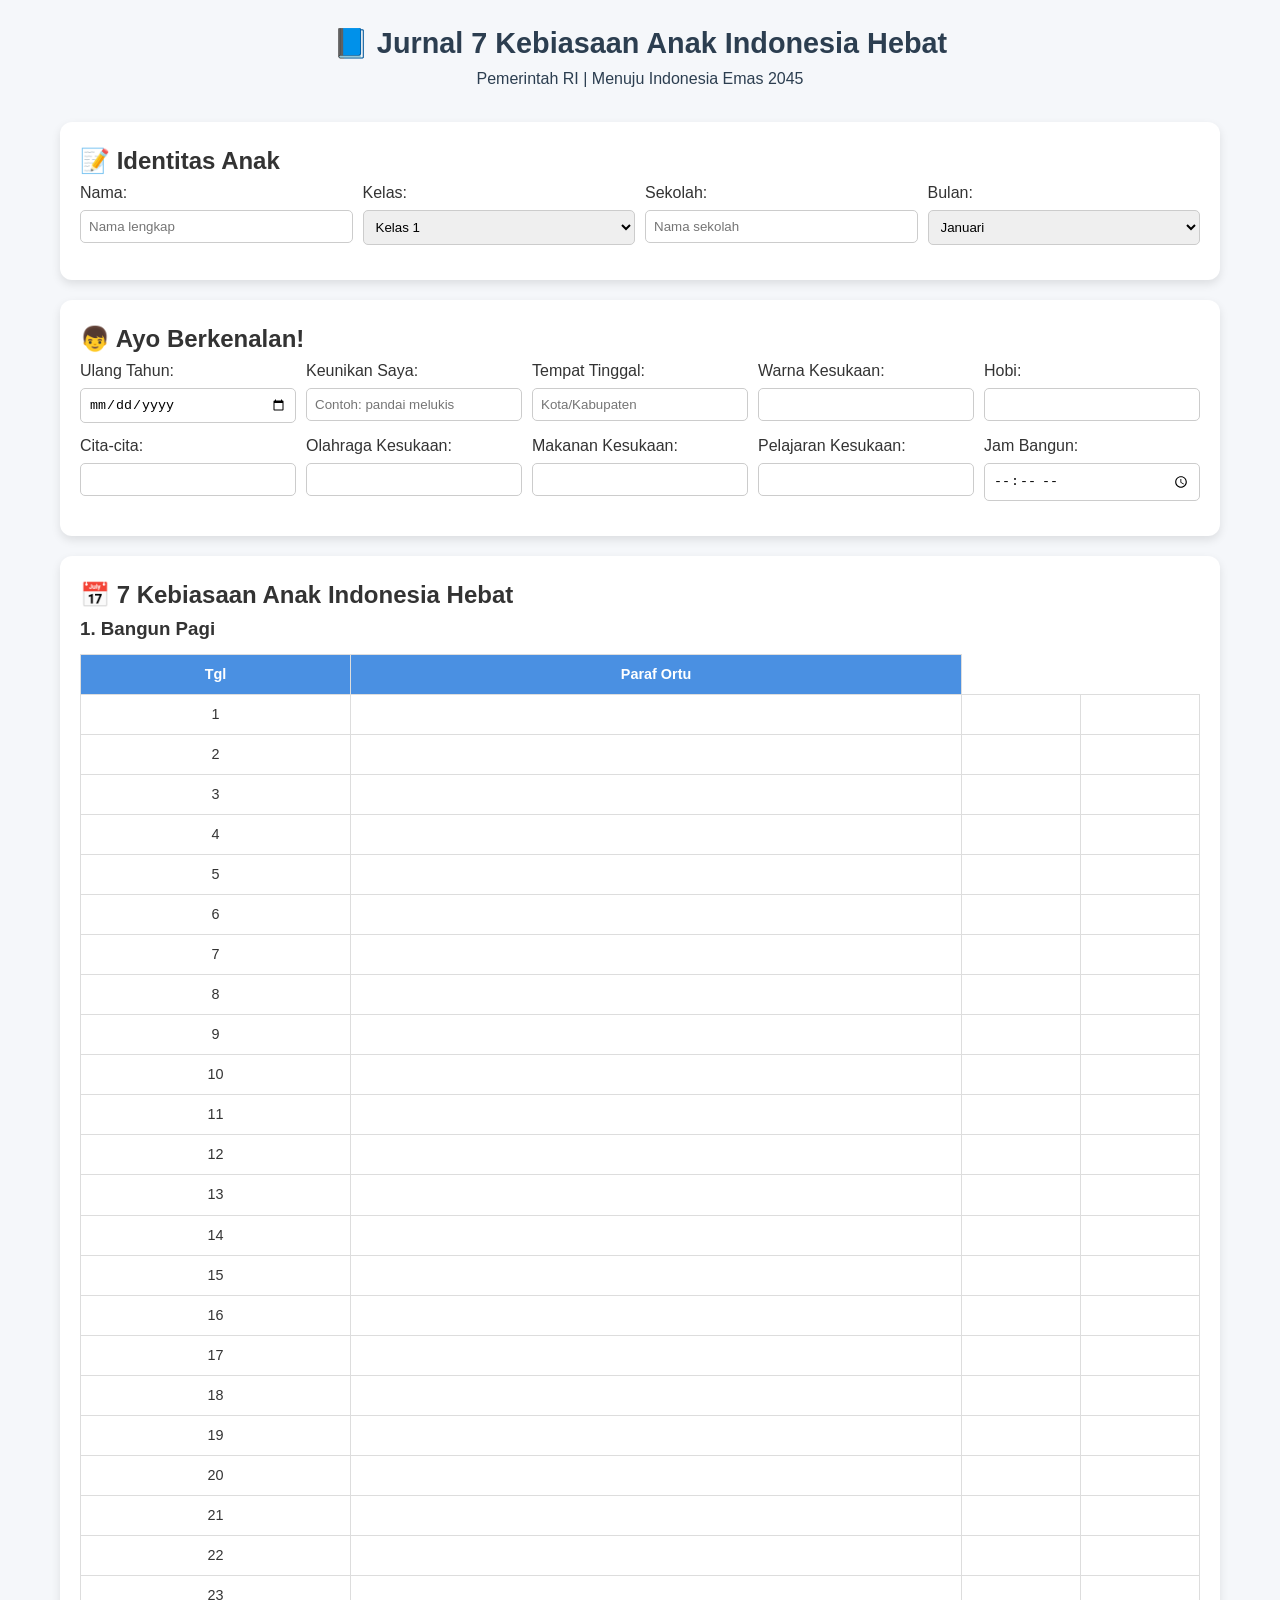
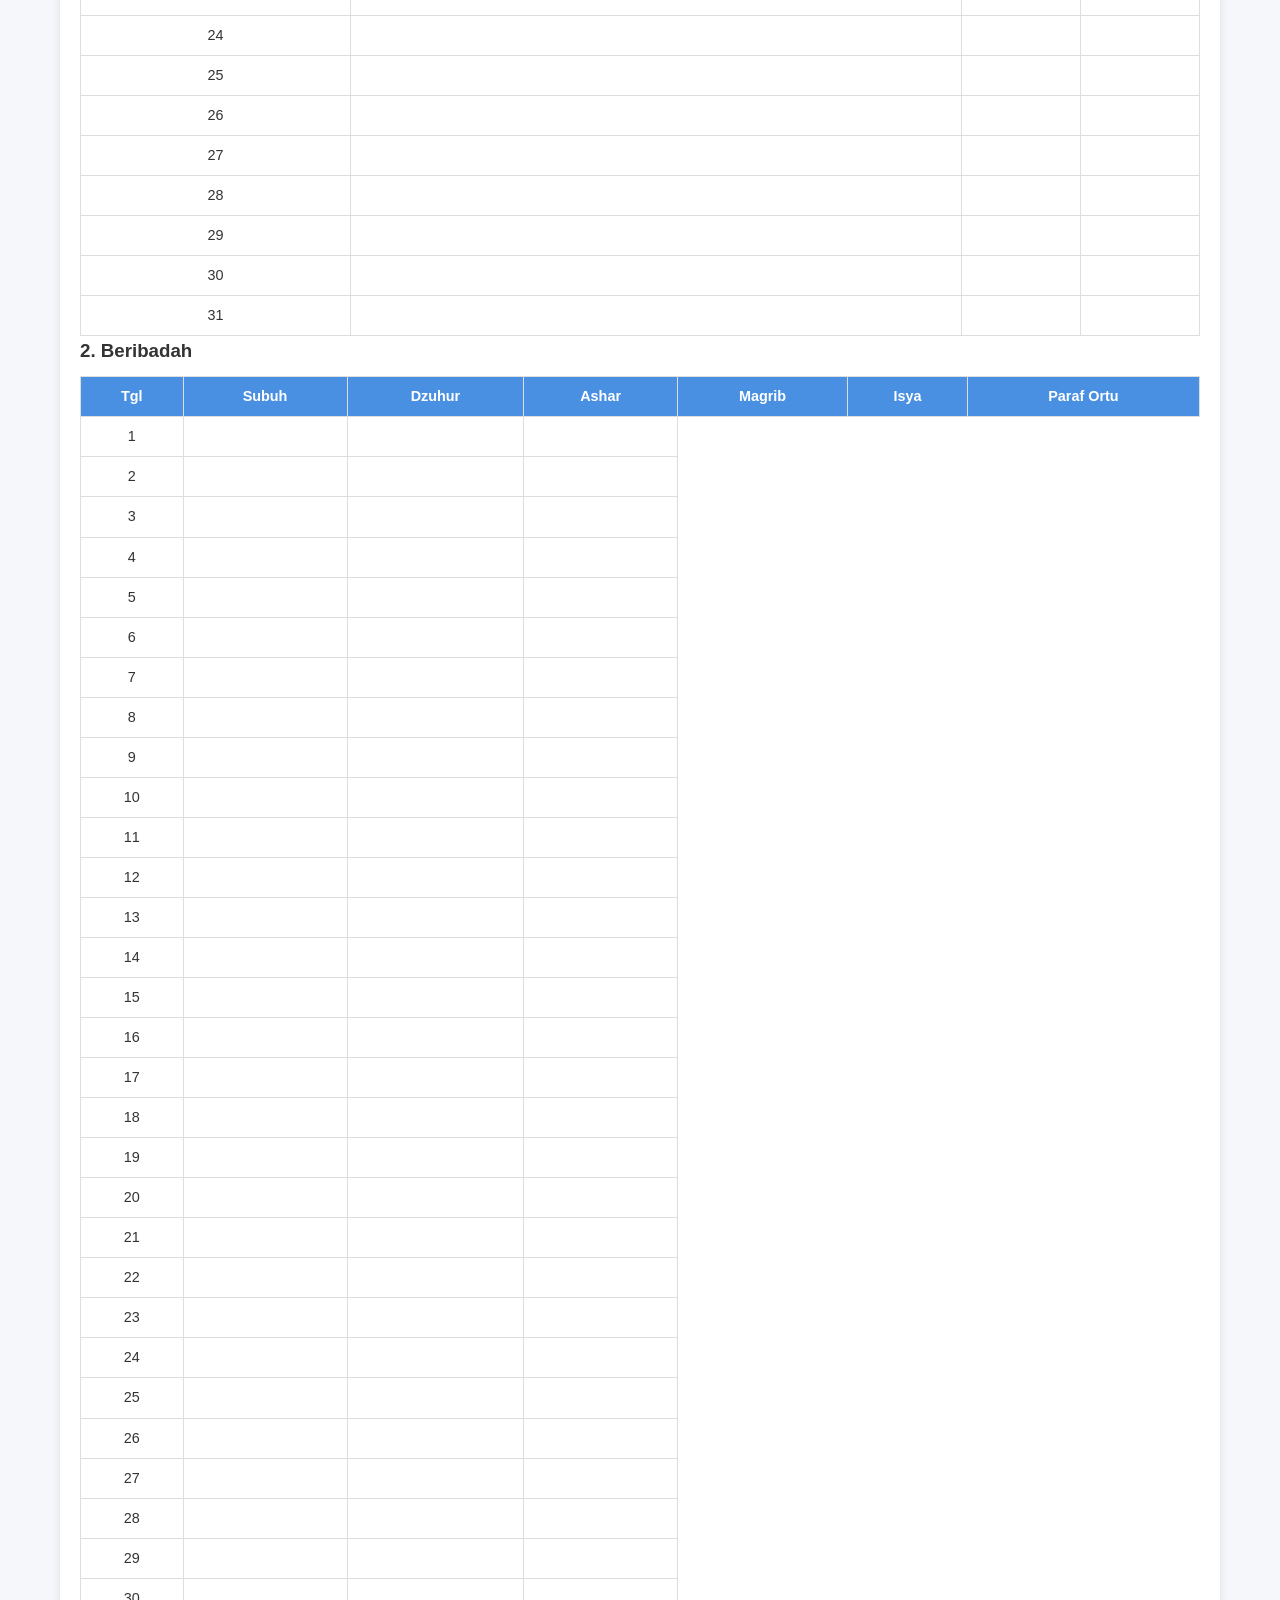
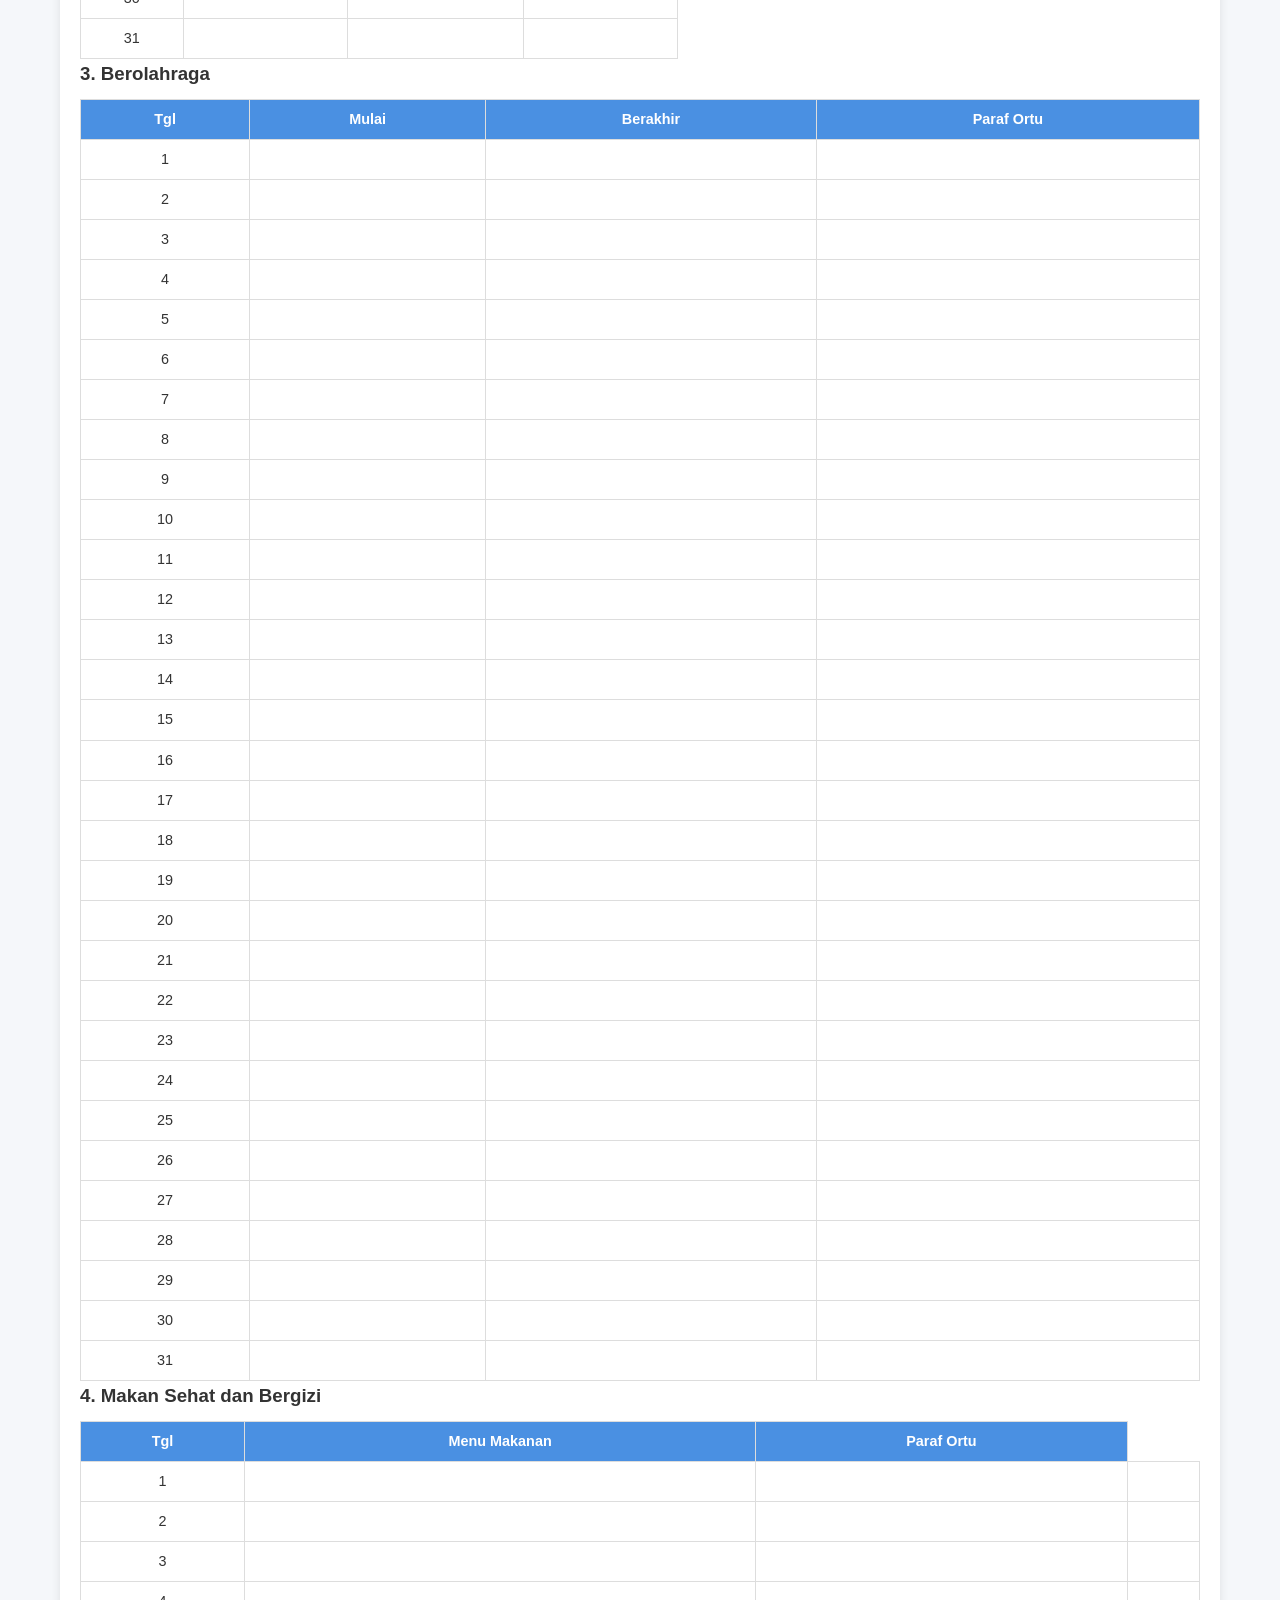
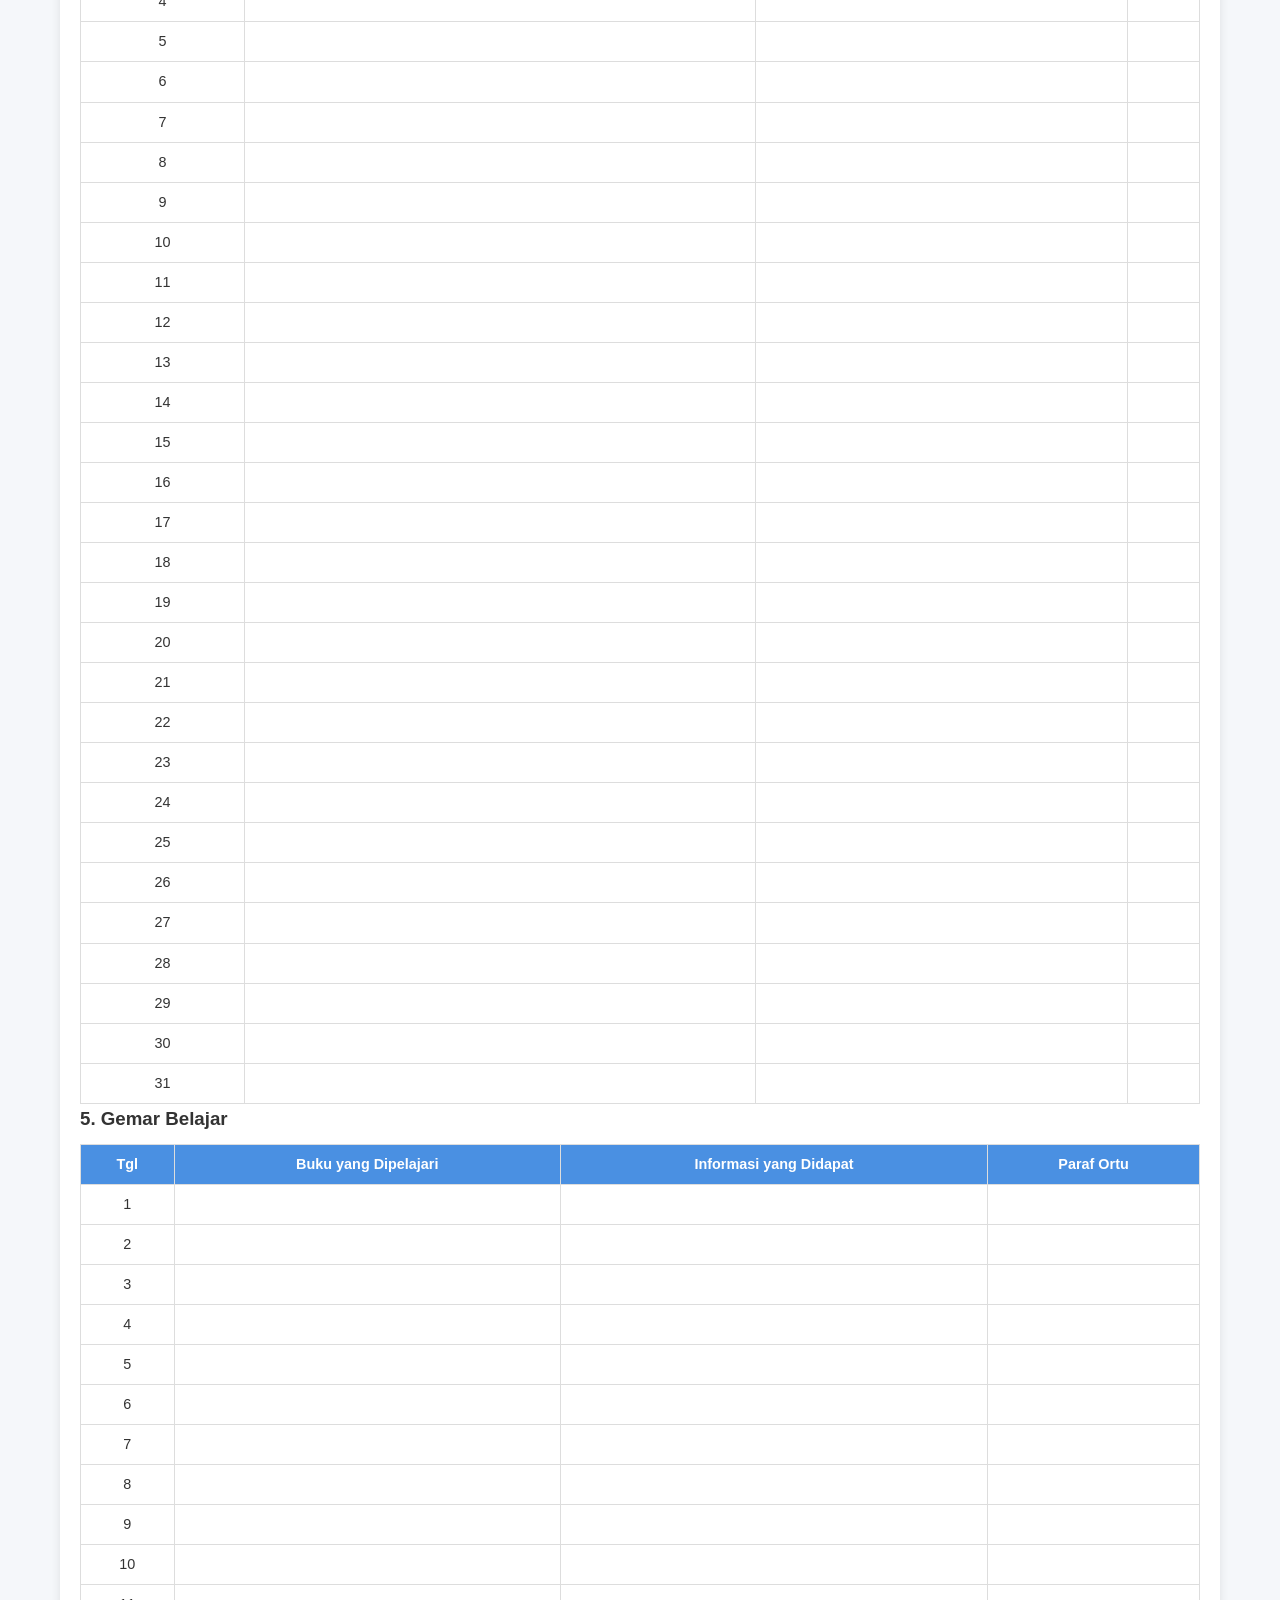
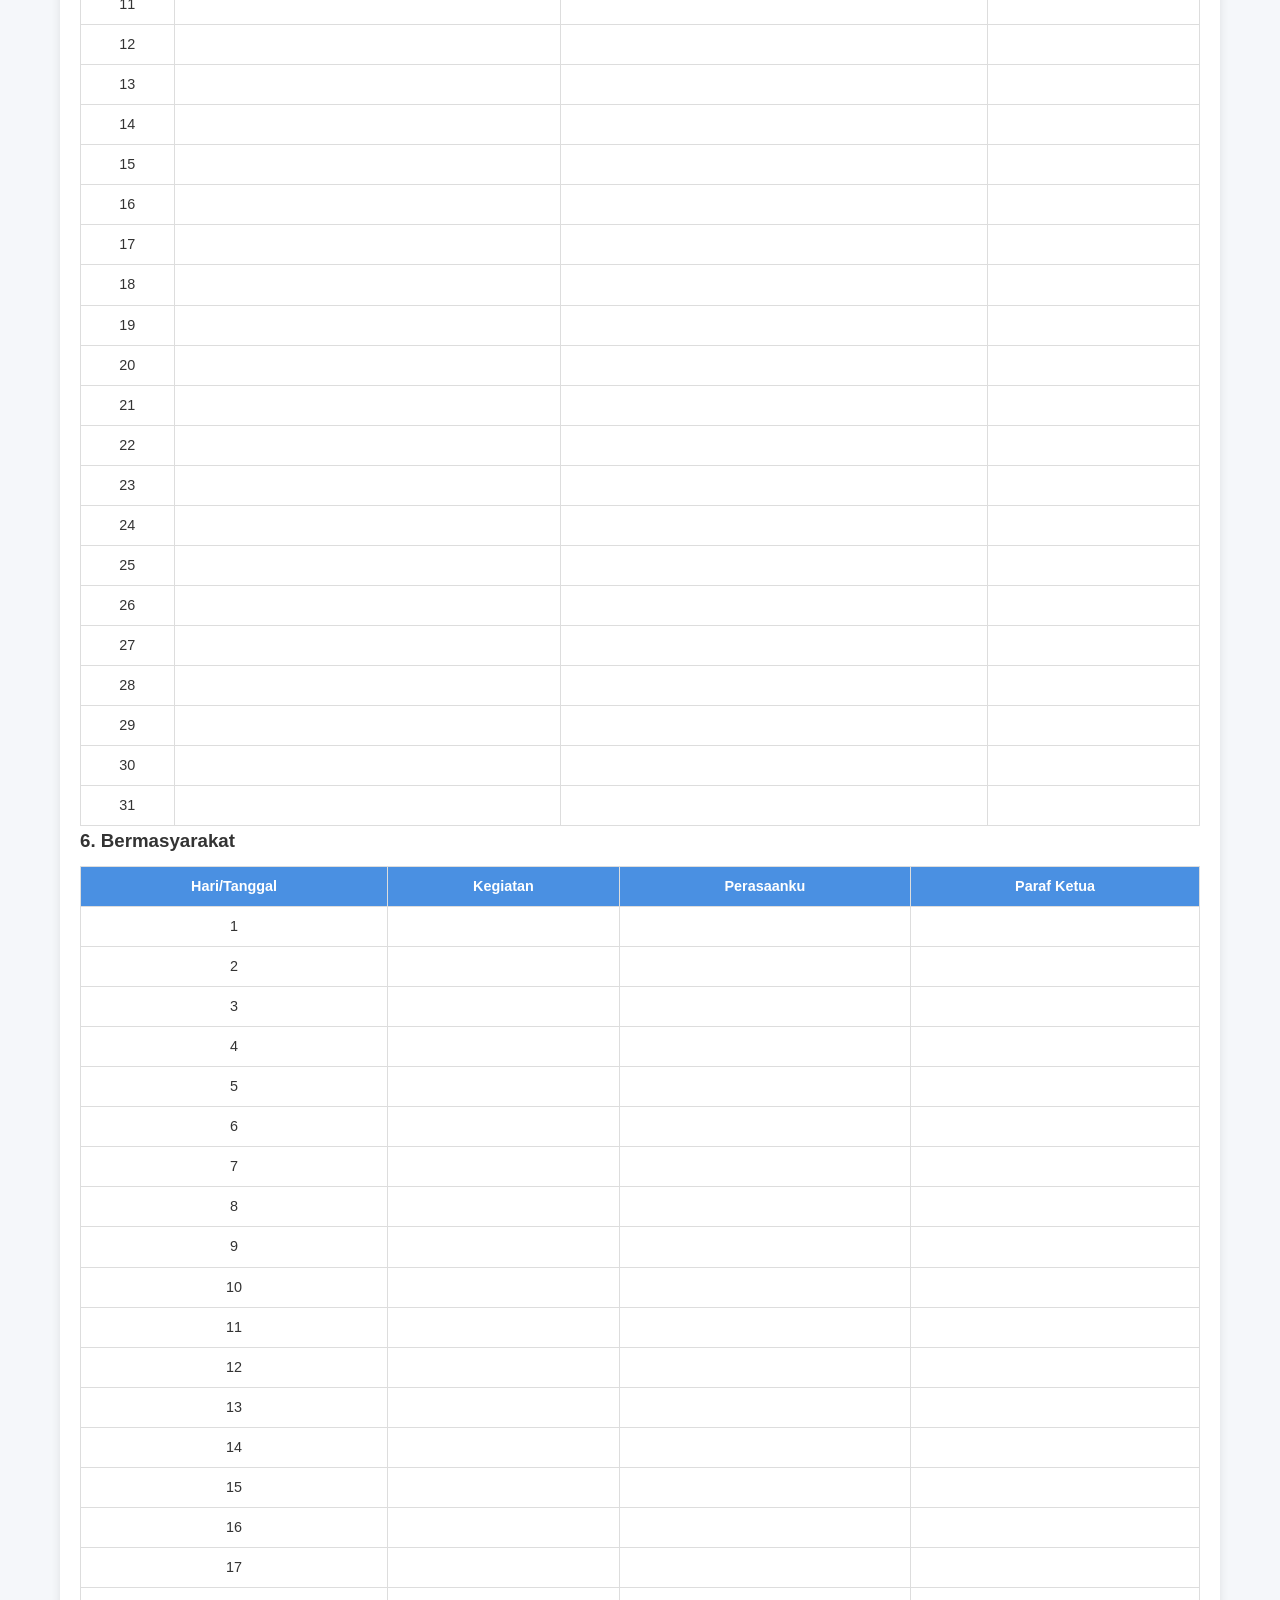
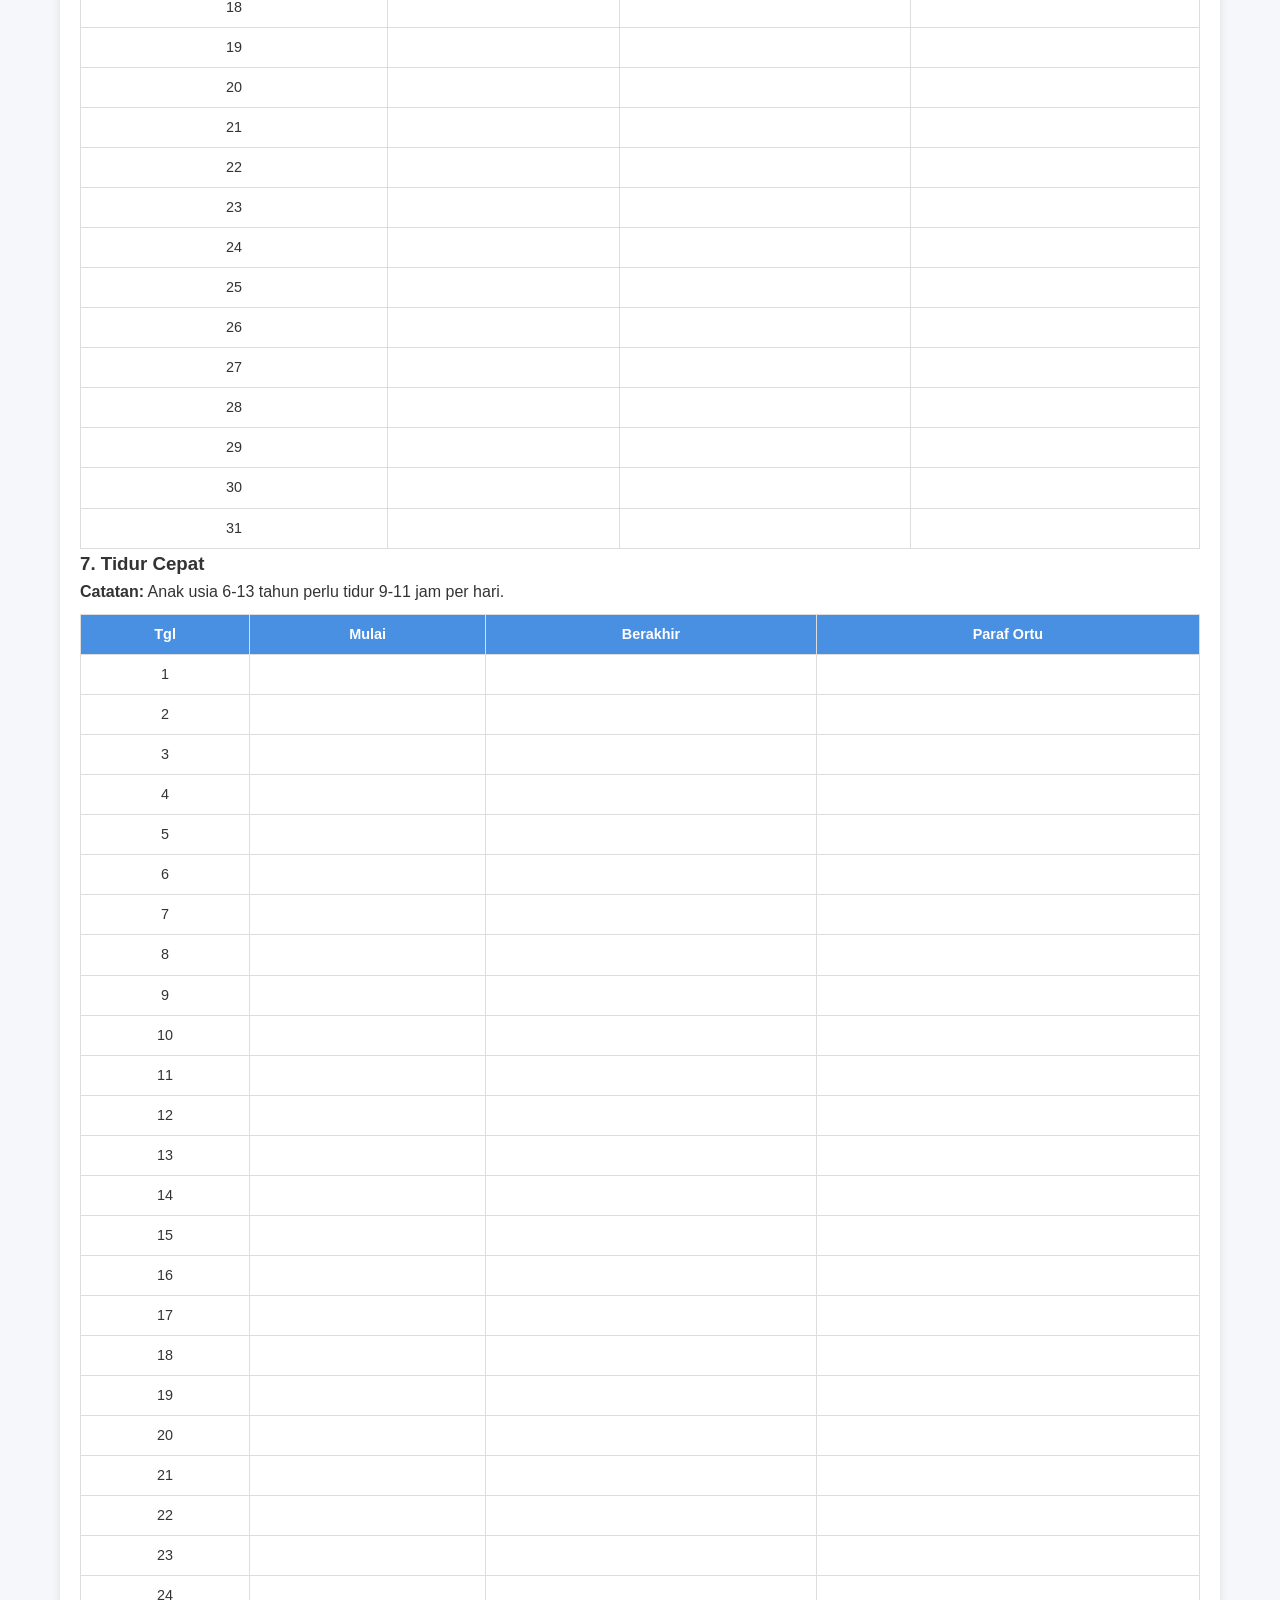
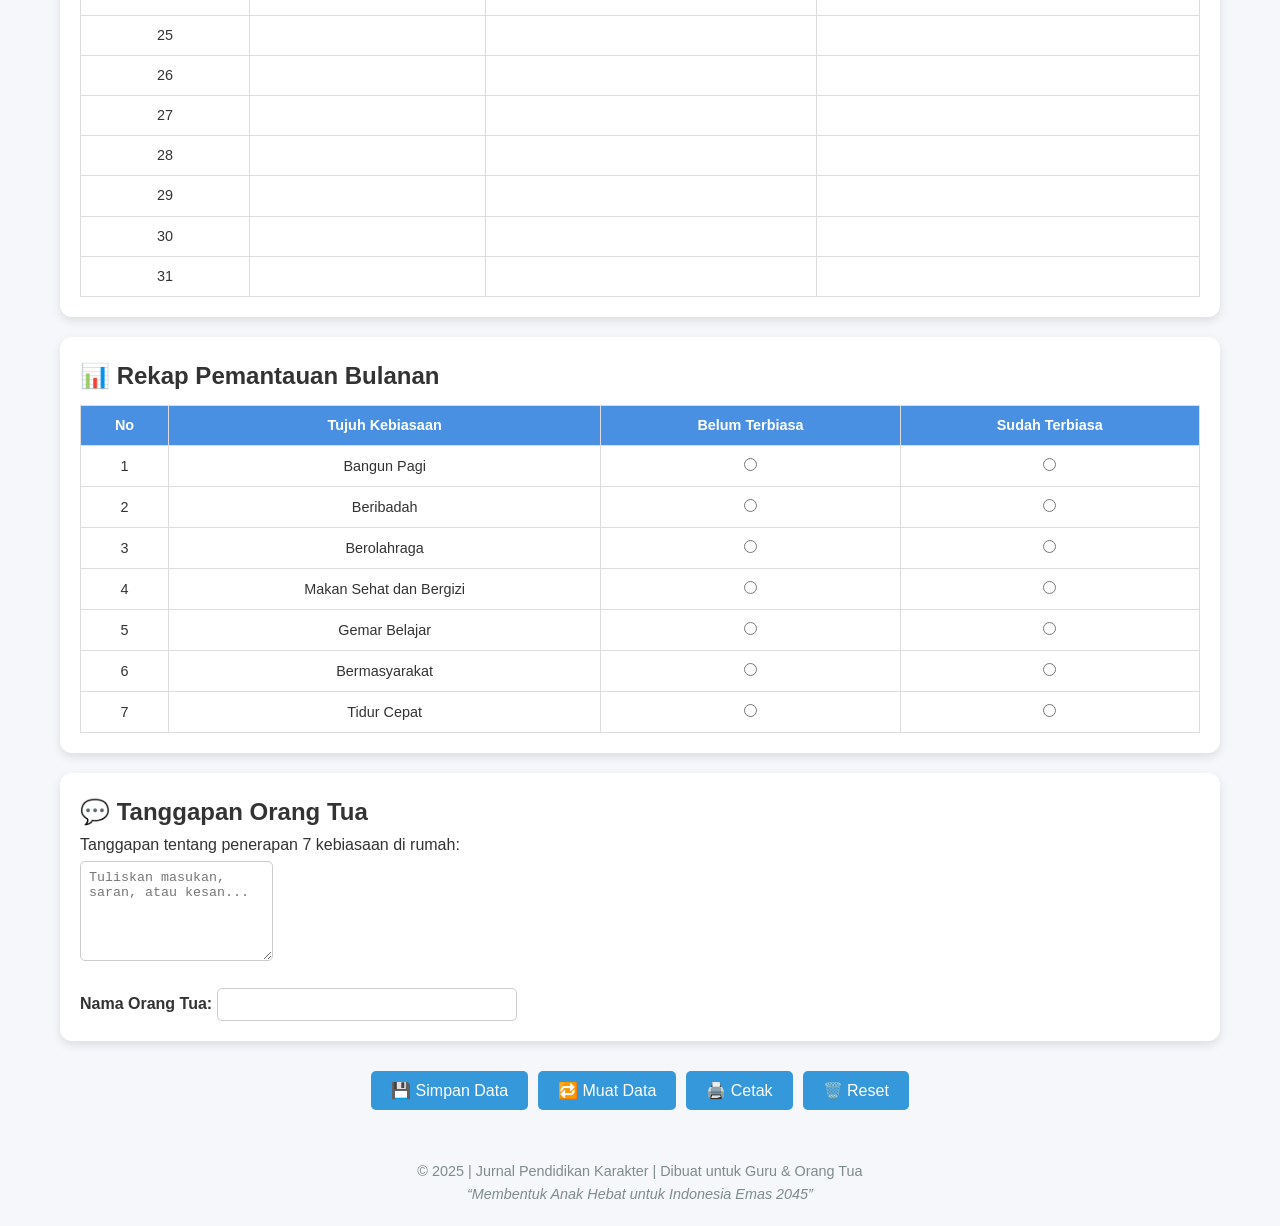
<file: mmmm.html>
<!DOCTYPE html>
<html lang="id">
<head>
  <meta charset="UTF-8" />
  <meta name="viewport" content="width=device-width, initial-scale=1.0"/>
  <title>Jurnal 7 Kebiasaan Anak Indonesia Hebat</title>
  <style>
    /* ============ CSS ============ */
    * {
      margin: 0;
      padding: 0;
      box-sizing: border-box;
    }

    body {
      font-family: 'Segoe UI', Tahoma, Geneva, Verdana, sans-serif;
      background: #f5f7fa;
      color: #333;
      line-height: 1.6;
    }

    .container {
      max-width: 1200px;
      margin: 0 auto;
      padding: 20px;
    }

    header {
      text-align: center;
      margin-bottom: 30px;
      color: #2c3e50;
    }

    header h1 {
      font-size: 1.8rem;
    }

    .card {
      background: white;
      padding: 20px;
      border-radius: 12px;
      box-shadow: 0 4px 10px rgba(0,0,0,0.1);
      margin-bottom: 20px;
    }

    .form-group {
      display: grid;
      grid-template-columns: repeat(auto-fit, minmax(200px, 1fr));
      gap: 10px;
      margin-bottom: 15px;
    }

    label {
      display: flex;
      flex-direction: column;
      font-weight: 500;
    }

    input, select, textarea, td input {
      padding: 8px;
      border: 1px solid #ccc;
      border-radius: 5px;
      margin-top: 4px;
    }

    textarea {
      height: 100px;
      resize: vertical;
    }

    table {
      width: 100%;
      border-collapse: collapse;
      margin-top: 10px;
      font-size: 0.9rem;
    }

    th, td {
      border: 1px solid #ddd;
      padding: 8px;
      text-align: center;
    }

    th {
      background-color: #4a90e2;
      color: white;
    }

    .actions {
      display: flex;
      gap: 10px;
      flex-wrap: wrap;
      margin: 30px 0;
      justify-content: center;
    }

    button {
      padding: 10px 20px;
      font-size: 1rem;
      border: none;
      border-radius: 5px;
      cursor: pointer;
      background: #3498db;
      color: white;
      transition: background 0.3s;
    }

    button:hover {
      background: #2980b9;
    }

    footer {
      text-align: center;
      margin-top: 50px;
      color: #7f8c8d;
      font-size: 0.9rem;
    }

    @media (max-width: 768px) {
      .form-group {
        grid-template-columns: 1fr;
      }
      table {
        font-size: 0.8rem;
      }
    }
  </style>
</head>
<body>
  <div class="container">
    <header>
      <h1>📘 Jurnal 7 Kebiasaan Anak Indonesia Hebat</h1>
      <p>Pemerintah RI | Menuju Indonesia Emas 2045</p>
    </header>

    <!-- Identitas Anak -->
    <section class="card">
      <h2>📝 Identitas Anak</h2>
      <div class="form-group">
        <label>Nama: <input type="text" id="nama" placeholder="Nama lengkap" /></label>
        <label>Kelas: 
          <select id="kelas">
            <option>Kelas 1</option>
            <option>Kelas 2</option>
            <option>Kelas 3</option>
            <option>Kelas 4</option>
            <option>Kelas 5</option>
            <option>Kelas 6</option>
          </select>
        </label>
        <label>Sekolah: <input type="text" id="sekolah" placeholder="Nama sekolah" /></label>
        <label>Bulan: 
          <select id="bulan">
            <option>Januari</option>
            <option>Februari</option>
            <option>Maret</option>
            <option>April</option>
            <option>Mei</option>
            <option>Juni</option>
            <option>Juli</option>
            <option>Agustus</option>
            <option>September</option>
            <option>Oktober</option>
            <option>November</option>
            <option>Desember</option>
          </select>
        </label>
      </div>
    </section>

    <!-- Profil Anak -->
    <section class="card">
      <h2>👦 Ayo Berkenalan!</h2>
      <div class="form-group">
        <label>Ulang Tahun: <input type="date" id="ultah" /></label>
        <label>Keunikan Saya: <input type="text" id="keunikan" placeholder="Contoh: pandai melukis" /></label>
        <label>Tempat Tinggal: <input type="text" id="alamat" placeholder="Kota/Kabupaten" /></label>
        <label>Warna Kesukaan: <input type="text" id="warna" /></label>
        <label>Hobi: <input type="text" id="hobi" /></label>
        <label>Cita-cita: <input type="text" id="cita" /></label>
        <label>Olahraga Kesukaan: <input type="text" id="olahraga" /></label>
        <label>Makanan Kesukaan: <input type="text" id="makanan" /></label>
        <label>Pelajaran Kesukaan: <input type="text" id="pelajaran" /></label>
        <label>Jam Bangun: <input type="time" id="jamBangun" /></label>
      </div>
    </section>

    <!-- 7 Kebiasaan Harian -->
    <section class="card">
      <h2>📅 7 Kebiasaan Anak Indonesia Hebat</h2>

      <!-- Bangun Pagi -->
      <h3>1. Bangun Pagi</h3>
      <table>
        <thead>
          <tr>
            <th>Tgl</th>
            <th>Paraf Ortu</th>
          </tr>
        </thead>
        <tbody id="bangunTable"></tbody>
      </table>

      <!-- Beribadah -->
      <h3>2. Beribadah</h3>
      <table>
        <thead>
          <tr>
            <th>Tgl</th>
            <th>Subuh</th>
            <th>Dzuhur</th>
            <th>Ashar</th>
            <th>Magrib</th>
            <th>Isya</th>
            <th>Paraf Ortu</th>
          </tr>
        </thead>
        <tbody id="ibadahTable"></tbody>
      </table>

      <!-- Berolahraga -->
      <h3>3. Berolahraga</h3>
      <table>
        <thead>
          <tr>
            <th>Tgl</th>
            <th>Mulai</th>
            <th>Berakhir</th>
            <th>Paraf Ortu</th>
          </tr>
        </thead>
        <tbody id="olahragaTable"></tbody>
      </table>

      <!-- Makan Sehat -->
      <h3>4. Makan Sehat dan Bergizi</h3>
      <table>
        <thead>
          <tr>
            <th>Tgl</th>
            <th>Menu Makanan</th>
            <th>Paraf Ortu</th>
          </tr>
        </thead>
        <tbody id="makanTable"></tbody>
      </table>

      <!-- Gemar Belajar -->
      <h3>5. Gemar Belajar</h3>
      <table>
        <thead>
          <tr>
            <th>Tgl</th>
            <th>Buku yang Dipelajari</th>
            <th>Informasi yang Didapat</th>
            <th>Paraf Ortu</th>
          </tr>
        </thead>
        <tbody id="belajarTable"></tbody>
      </table>

      <!-- Bermasyarakat -->
      <h3>6. Bermasyarakat</h3>
      <table>
        <thead>
          <tr>
            <th>Hari/Tanggal</th>
            <th>Kegiatan</th>
            <th>Perasaanku</th>
            <th>Paraf Ketua</th>
          </tr>
        </thead>
        <tbody id="masyarakatTable"></tbody>
      </table>

      <!-- Tidur Cepat -->
      <h3>7. Tidur Cepat</h3>
      <p><strong>Catatan:</strong> Anak usia 6-13 tahun perlu tidur 9-11 jam per hari.</p>
      <table>
        <thead>
          <tr>
            <th>Tgl</th>
            <th>Mulai</th>
            <th>Berakhir</th>
            <th>Paraf Ortu</th>
          </tr>
        </thead>
        <tbody id="tidurTable"></tbody>
      </table>
    </section>

    <!-- Rekap Akhir Bulan -->
    <section class="card">
      <h2>📊 Rekap Pemantauan Bulanan</h2>
      <table>
        <thead>
          <tr>
            <th>No</th>
            <th>Tujuh Kebiasaan</th>
            <th>Belum Terbiasa</th>
            <th>Sudah Terbiasa</th>
          </tr>
        </thead>
        <tbody>
          <tr>
            <td>1</td>
            <td>Bangun Pagi</td>
            <td><input type="radio" name="r1" value="0"></td>
            <td><input type="radio" name="r1" value="1"></td>
          </tr>
          <tr>
            <td>2</td>
            <td>Beribadah</td>
            <td><input type="radio" name="r2" value="0"></td>
            <td><input type="radio" name="r2" value="1"></td>
          </tr>
          <tr>
            <td>3</td>
            <td>Berolahraga</td>
            <td><input type="radio" name="r3" value="0"></td>
            <td><input type="radio" name="r3" value="1"></td>
          </tr>
          <tr>
            <td>4</td>
            <td>Makan Sehat dan Bergizi</td>
            <td><input type="radio" name="r4" value="0"></td>
            <td><input type="radio" name="r4" value="1"></td>
          </tr>
          <tr>
            <td>5</td>
            <td>Gemar Belajar</td>
            <td><input type="radio" name="r5" value="0"></td>
            <td><input type="radio" name="r5" value="1"></td>
          </tr>
          <tr>
            <td>6</td>
            <td>Bermasyarakat</td>
            <td><input type="radio" name="r6" value="0"></td>
            <td><input type="radio" name="r6" value="1"></td>
          </tr>
          <tr>
            <td>7</td>
            <td>Tidur Cepat</td>
            <td><input type="radio" name="r7" value="0"></td>
            <td><input type="radio" name="r7" value="1"></td>
          </tr>
        </tbody>
      </table>
    </section>

    <!-- Tanggapan Orang Tua -->
    <section class="card">
      <h2>💬 Tanggapan Orang Tua</h2>
      <p>Tanggapan tentang penerapan 7 kebiasaan di rumah:</p>
      <textarea id="tanggapan" placeholder="Tuliskan masukan, saran, atau kesan..."></textarea>
      <p style="margin-top: 15px;"><strong>Nama Orang Tua:</strong> <input type="text" id="namaOrtu" style="width: 300px;"></p>
    </section>

    <!-- Tombol Aksi -->
    <div class="actions">
      <button onclick="simpanData()">💾 Simpan Data</button>
      <button onclick="muatData()">🔁 Muat Data</button>
      <button onclick="window.print()">🖨️ Cetak</button>
      <button onclick="resetForm()">🗑️ Reset</button>
    </div>

    <footer>
      <p>&copy; 2025 | Jurnal Pendidikan Karakter | Dibuat untuk Guru & Orang Tua</p>
      <p><em>“Membentuk Anak Hebat untuk Indonesia Emas 2045”</em></p>
    </footer>
  </div>

  <script>
    // ============ JavaScript ============
    // Buat tabel harian
    function buatTabel(id, hariMulai = 1, hariAkhir = 31) {
      const tbody = document.getElementById(id);
      tbody.innerHTML = "";
      for (let i = hariMulai; i <= hariAkhir; i++) {
        const tr = document.createElement("tr");
        tr.innerHTML = `<td>${i}</td>` + " ".repeat(3).split("").map(() => "<td></td>").join("");
        tbody.appendChild(tr);
      }
    }

    // Inisialisasi tabel
    window.onload = function () {
      const hariIni = new Date().getDate();
      const hariAkhir = new Date(new Date().getFullYear(), new Date().getMonth() + 1, 0).getDate();

      buatTabel("bangunTable", 1, hariAkhir);
      buatTabel("ibadahTable", 1, hariAkhir);
      buatTabel("olahragaTable", 1, hariAkhir);
      buatTabel("makanTable", 1, hariAkhir);
      buatTabel("belajarTable", 1, hariAkhir);
      buatTabel("masyarakatTable", 1, hariAkhir);
      buatTabel("tidurTable", 1, hariAkhir);

      // Cek data tersimpan
      const saved = localStorage.getItem("jurnalAnak");
      if (saved && confirm("Data tersimpan ditemukan. Muat sekarang?")) {
        muatData();
      }
    };

    // Simpan semua data
    function simpanData() {
      const data = {
        nama: document.getElementById("nama").value,
        kelas: document.getElementById("kelas").value,
        sekolah: document.getElementById("sekolah").value,
        bulan: document.getElementById("bulan").value,
        ultah: document.getElementById("ultah").value,
        keunikan: document.getElementById("keunikan").value,
        alamat: document.getElementById("alamat").value,
        warna: document.getElementById("warna").value,
        hobi: document.getElementById("hobi").value,
        cita: document.getElementById("cita").value,
        olahraga: document.getElementById("olahraga").value,
        makanan: document.getElementById("makanan").value,
        pelajaran: document.getElementById("pelajaran").value,
        jamBangun: document.getElementById("jamBangun").value,
        tanggapan: document.getElementById("tanggapan").value,
        namaOrtu: document.getElementById("namaOrtu").value,
        rekap: {}
      };

      // Simpan rekap
      for (let i = 1; i <= 7; i++) {
        const r = document.querySelector(`input[name="r${i}"]:checked`);
        data.rekap[i] = r ? r.value : "0";
      }

      localStorage.setItem("jurnalAnak", JSON.stringify(data));
      alert("✅ Data berhasil disimpan!");
    }

    // Muat data
    function muatData() {
      const saved = localStorage.getItem("jurnalAnak");
      if (!saved) {
        alert("❌ Belum ada data tersimpan.");
        return;
      }

      const data = JSON.parse(saved);

      document.getElementById("nama").value = data.nama || "";
      document.getElementById("kelas").value = data.kelas || "";
      document.getElementById("sekolah").value = data.sekolah || "";
      document.getElementById("bulan").value = data.bulan || "";
      document.getElementById("ultah").value = data.ultah || "";
      document.getElementById("keunikan").value = data.keunikan || "";
      document.getElementById("alamat").value = data.alamat || "";
      document.getElementById("warna").value = data.warna || "";
      document.getElementById("hobi").value = data.hobi || "";
      document.getElementById("cita").value = data.cita || "";
      document.getElementById("olahraga").value = data.olahraga || "";
      document.getElementById("makanan").value = data.makanan || "";
      document.getElementById("pelajaran").value = data.pelajaran || "";
      document.getElementById("jamBangun").value = data.jamBangun || "";
      document.getElementById("tanggapan").value = data.tanggapan || "";
      document.getElementById("namaOrtu").value = data.namaOrtu || "";

      // Muat rekap
      for (let i = 1; i <= 7; i++) {
        if (data.rekap[i] === "1") {
          document.querySelector(`input[name="r${i}"][value="1"]`).checked = true;
        } else {
          document.querySelector(`input[name="r${i}"][value="0"]`).checked = true;
        }
      }

      alert("✅ Data berhasil dimuat!");
    }

    // Reset form
    function resetForm() {
      if (confirm("⚠️ Yakin ingin menghapus semua data?")) {
        localStorage.removeItem("jurnalAnak");
        location.reload();
      }
    }
  </script>
</body>
</html>
</file>
